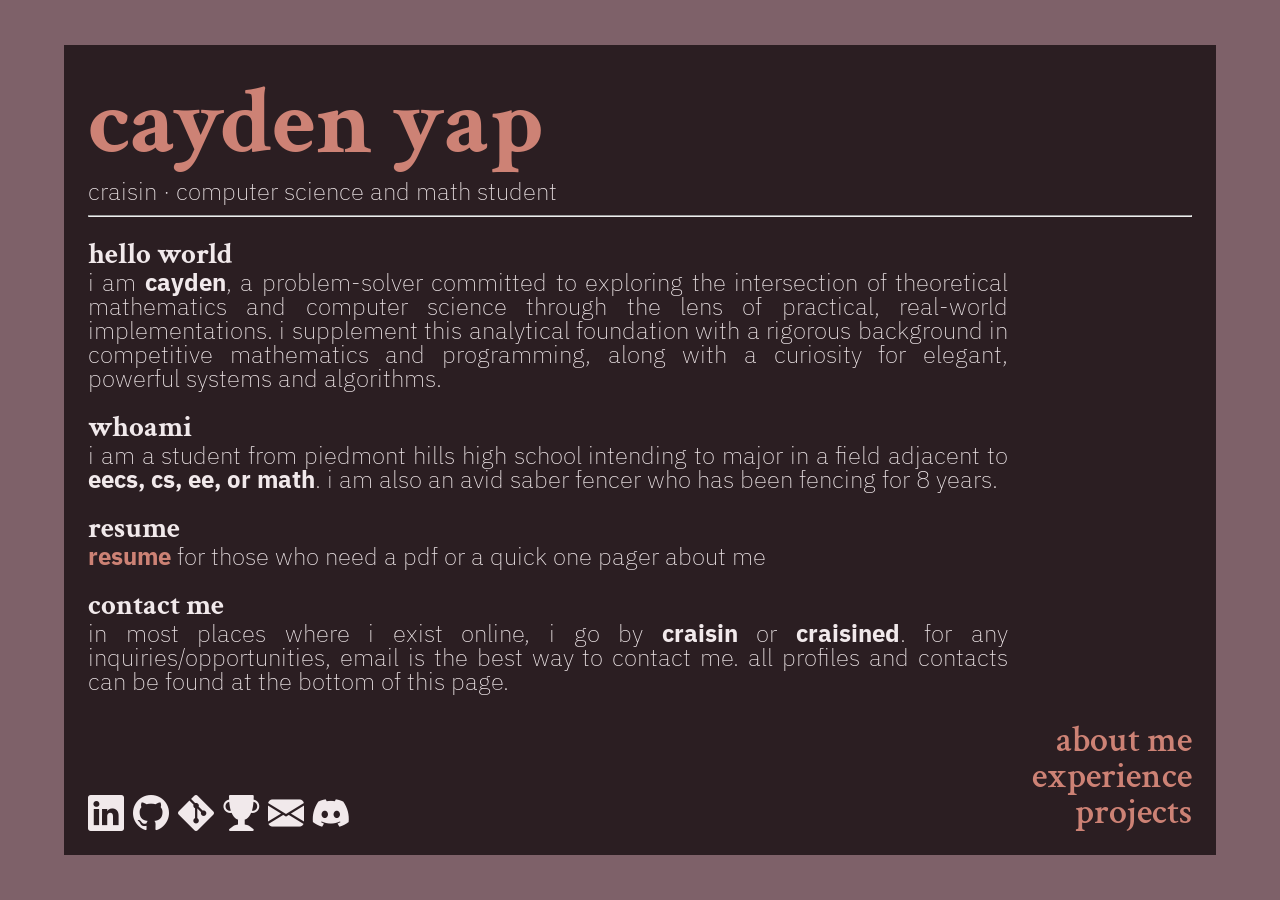
<file: index.html>
<!DOCTYPE html>
<html>

<head>
    <link rel="icon" href="icon.ico" type="image/x-icon">
    <link rel="stylesheet" href="style.css">
    <meta charset="utf-8">
    <title>𝚌𝚊𝚢𝚍𝚎𝚗 𝚢𝚊𝚙</title>
</head>

<body>

<div class="foreground-container">
    <header>
        <h1>cayden yap</h1>
        <p class="subtitle">craisin · computer science and math student</p>
        <hr>
    </header>
    <main>
        <div class="content-container">
            <article>
                <h3>hello world</h3>
                <p>
                    i am <b>cayden</b>, a problem-solver committed to exploring the intersection of theoretical mathematics and computer science through the lens of practical, real-world implementations.
                    i supplement this analytical foundation with a rigorous background in competitive mathematics and programming, along with a curiosity for elegant, powerful systems and algorithms.
                </p>
                <h3>whoami</h3>
                <p>
                    i am a student from piedmont hills high school intending to major in a field adjacent to <b>eecs, cs, ee, or math</b>.
                    i am also an avid saber fencer who has been fencing for 8 years.
                    
                </p>
                <h3>resume</h3>
                <p><b><a href="resume.pdf">resume</a></b> for those who need a pdf or a quick one pager about me</p>
                <h3>contact me</h3>
                <p>
                    in most places where i exist online, i go by <b>craisin</b> or <b>craisined</b>.
                    for any inquiries/opportunities, email is the best way to contact me. all profiles and contacts can be found at the bottom of this page.
                </p>
            </article>
            <footer>
                <a class="bi bi-linkedin" title="Linkedin" href="https://www.linkedin.com/in/kah-kai-yap/"></a>
                <a class="bi bi-github" title="Github" href="https://github.com/craisined"></a>
                <a class="bi bi-git" title="Gitea" href="https://gitea.craisin.tech/craisin"></a>
                <a class="bi bi-trophy-fill" title="Codeforces" href="https://codeforces.com/profile/craisin"></a>
                <a class="bi bi-envelope-fill" title="Email" href="mailto:kahkaicyap@gmail.com"></a>
                <a class="bi bi-discord" title="Discord" href="https://discord.com/users/760241513245704292"></a>
            </footer>
        </div>
        <nav>
            <h2><a href="">about me</a></h2>
            <h2><a href="experience.html">experience</a></h2>
            <h2><a href="projects.html">projects</a></h2>
        </nav>
    </main>
</div>

</body>

</html>
</file>
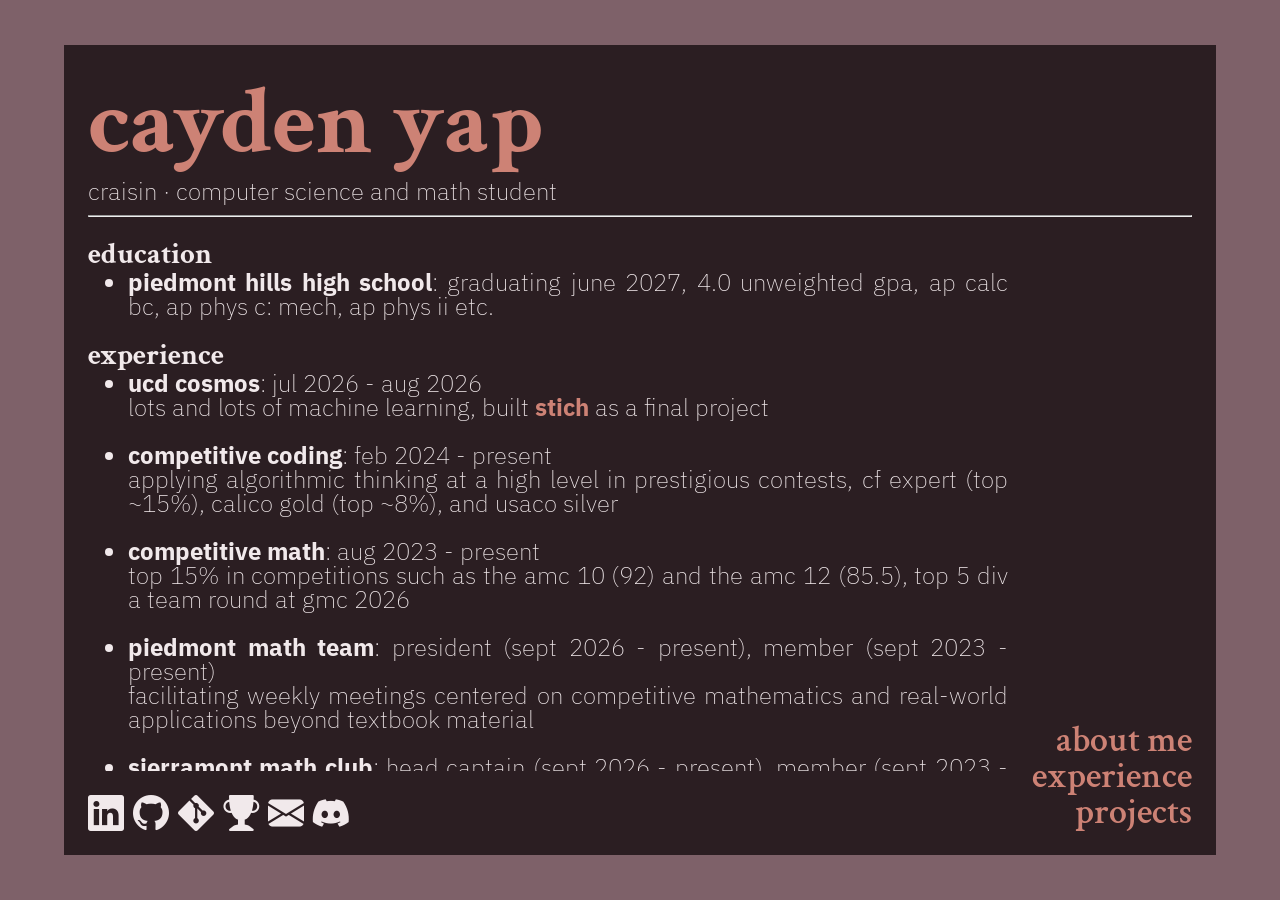
<file: experience.html>
<!DOCTYPE html>
<html>

<head>
    <link rel="icon" href="icon.ico" type="image/x-icon">
    <link rel="stylesheet" href="style.css">
    <meta charset="utf-8">
    <title>𝚌𝚊𝚢𝚍𝚎𝚗 𝚢𝚊𝚙</title>
</head>

<body>

<div class="foreground-container">
    <header>
        <h1>cayden yap</h1>
        <p class="subtitle">craisin · computer science and math student</p>
        <hr>
    </header>
    <main>
        <div class="content-container">
            <article>
                <h3>education</h3>
                <ul>
                    <li><b>piedmont hills high school</b>: graduating june 2027, 4.0 unweighted gpa, ap calc bc, ap phys c: mech, ap phys ii etc.</li>
                </ul>
                <h3>experience</h3>
                <ul>
                    <li>
                        <b>ucd cosmos</b>: jul 2026 - aug 2026
                        <p>lots and lots of machine learning, built <b><a href="https://stich.craisin.tech">stich</a></b> as a final project</p>
                    </li>
                    <li>
                        <b>competitive coding</b>: feb 2024 - present
                        <p>applying algorithmic thinking at a high level in prestigious contests, cf expert (top ~15%), calico gold (top ~8%), and usaco silver</p>
                    </li>
                    <li>
                        <b>competitive math</b>: aug 2023 - present
                        <p>top 15% in competitions such as the amc 10 (92) and the amc 12 (85.5), top 5 div a team round at gmc 2026</p>
                    </li>
                    <li>
                        <b>piedmont math team</b>: president (sept 2026 - present), member (sept 2023 - present)
                        <p>facilitating weekly meetings centered on competitive mathematics and real-world applications beyond textbook material</p>
                    </li>
                    <li>
                        <b>sierramont math club</b>: head captain (sept 2026 - present), member (sept 2023 - present)
                        <p>cultivating a culture of problem-solving through weekly meetings focused on competitive math readiness and collaborative learning.</p>
                    </li>
                    <li>
                        <b>physics club</b>: vice president (sept 2026 - present)
                        <p>designing engaging labs and meetings to carve a deeper understanding and passion for physics</p>
                    </li>
                    <li>
                        <b>saber fencer at halberstadt</b>: 2021 - present
                        <p>8th Place at div ii summer nationals 2024, showcasing competitive drive at a national level</p>
                    </li>
                </ul>
                <h3>skills</h3>
                <ul>
                    <li><b>python</b>: flask, pandas, pytorch</li>
                    <li><b>html, css, js</b></li>
                    <li><b>docker</b>: compose</li>
                    <li><b>unix based systems</b>: debian, shell scripting</li>
                    <li><b>mandarin</b>: basic conversational proficiency</li>
                </ul>
            </article>
            <footer>
                <a class="bi bi-linkedin" title="Linkedin" href="https://www.linkedin.com/in/kah-kai-yap/"></a>
                <a class="bi bi-github" title="Github" href="https://github.com/craisined"></a>
                <a class="bi bi-git" title="Gitea" href="https://gitea.craisin.tech/craisin"></a>
                <a class="bi bi-trophy-fill" title="Codeforces" href="https://codeforces.com/profile/craisin"></a>
                <a class="bi bi-envelope-fill" title="Email" href="mailto:kahkaicyap@gmail.com"></a>
                <a class="bi bi-discord" title="Discord" href="https://discord.com/users/760241513245704292"></a>
            </footer>
        </div>
        <nav>
            <h2><a href="/">about me</a></h2>
            <h2><a href="">experience</a></h2>
            <h2><a href="projects.html">projects</a></h2>
        </nav>
    </main>
</div>

</body>

</html>
</file>
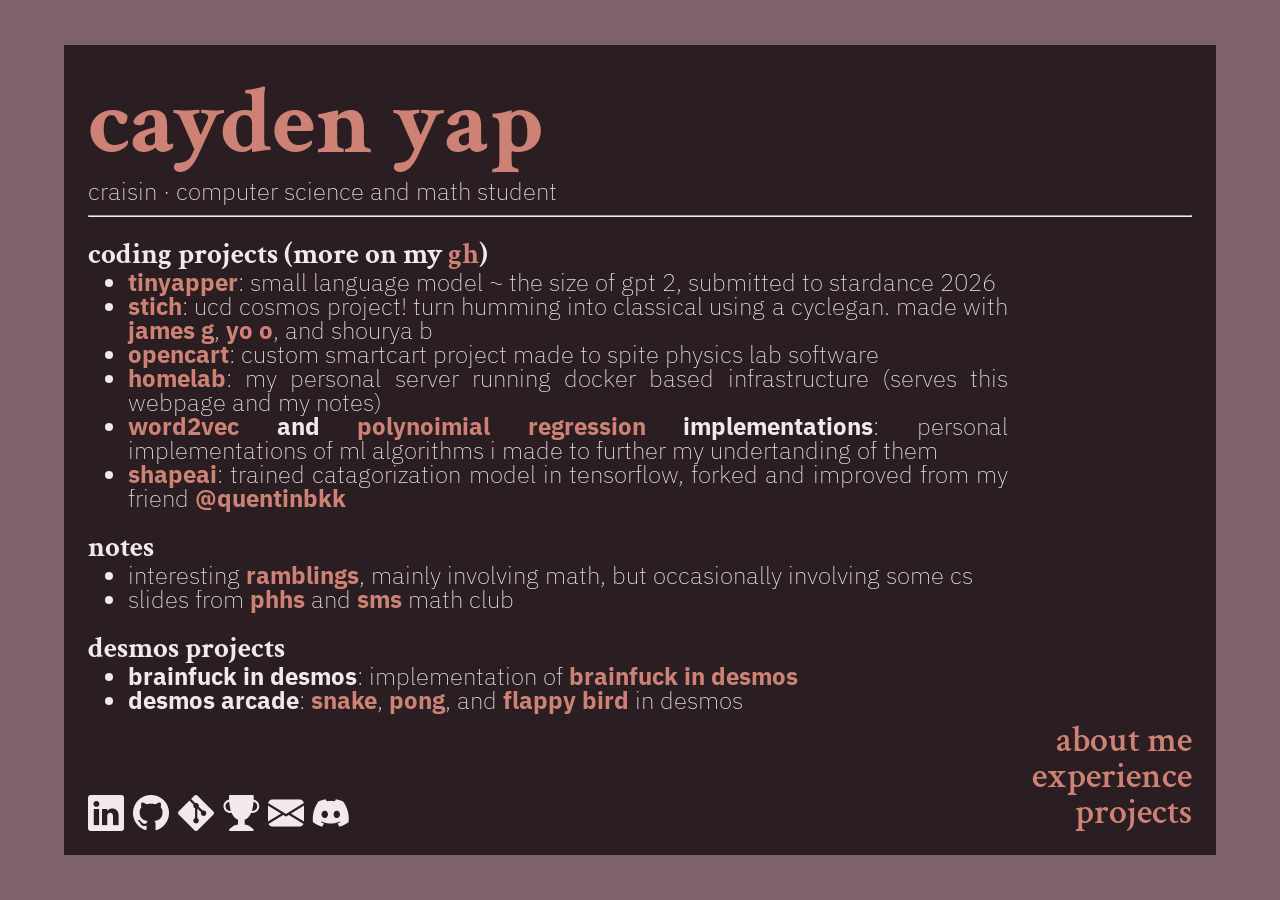
<file: projects.html>
<!DOCTYPE html>
<html>

<head>
    <link rel="icon" href="icon.ico" type="image/x-icon">
    <link rel="stylesheet" href="style.css">
    <meta charset="utf-8">
    <title>𝚌𝚊𝚢𝚍𝚎𝚗 𝚢𝚊𝚙</title>
</head>

<body>

<div class="foreground-container">
    <header>
        <h1>cayden yap</h1>
        <p class="subtitle">craisin · computer science and math student</p>
        <hr>
    </header>
    <main>
        <div class="content-container">
            <article>
                <h3>coding projects (more on my <b><a href="https://github.com/craisined">gh</a></b>)</h3>
                <ul>
                    <li><b><a href="https://github.com/craisined/tinyapper">tinyapper</a></b>: small language model ~ the size of gpt 2, submitted to stardance 2026</li>
                    <li><b><a href="https://stich.craisin.tech">stich</a></b>: ucd cosmos project! turn humming into classical using a cyclegan. made with <b><a href="https://github.com/arcadeArchitect">james g</a></b>, <b><a href="https://github.com/yo-253">yo o</a></b>, and shourya b</li>
                    <li><b><a href="https://opencart.craisin.tech">opencart</a></b>: custom smartcart project made to spite physics lab software</li>
                    <li><b><a href="https://github.com/craisined/homelab-compose">homelab</a></b>: my personal server running docker based infrastructure (serves this webpage and my notes)</li>
                    <li><b><a href="https://github.com/craisined/word2vec-from-scratch">word2vec</a> and <a href="https://github.com/craisined/polynomial-regression">polynoimial regression</a> implementations</b>: personal implementations of ml algorithms i made to further my undertanding of them</li>
                    <li><b><a href="https://shapeai.craisin.tech">shapeai</a></b>: trained catagorization model in tensorflow, forked and improved from my friend <b><a href="https://github.com/quentinbkk">@quentinbkk</a></b></li>
                </ul>
                <h3>notes</h3>
                <ul>
                    <li>interesting <b><a href="https://notes.craisin.tech">ramblings</a></b>, mainly involving math, but occasionally involving some cs</li>
                    <li>slides from <b><a href="https://drive.google.com/drive/folders/1qbMa-FN3c0GvBiYzLHtLrEfpe52rqtn6?usp=drive_link">phhs</a></b> and <b><a href="https://drive.google.com/drive/folders/1JD4pmhg3QJSXomd5u3TpOPRT2U1bp4Ql?usp=drive_link">sms</a></b> math club</li>
                </ul>
                <h3>desmos projects</h3>
                <ul>
                    <li><b>brainfuck in desmos</b>: implementation of <b><a href="https://www.desmos.com/calculator/36acb2d22f">brainfuck in desmos</a></b></li>
                    <li><b>desmos arcade</b>: <b><a href="https://www.desmos.com/calculator/31f9eb453e">snake</a></b>, <b><a href="https://www.desmos.com/calculator/06072f8b71">pong</a></b>, and <b><a href="https://www.desmos.com/calculator/d9pxtqh4xp">flappy bird</a></b> in desmos</li>
                </ul>
            </article>
            <footer>
                <a class="bi bi-linkedin" title="Linkedin" href="https://www.linkedin.com/in/kah-kai-yap/"></a>
                <a class="bi bi-github" title="Github" href="https://github.com/craisined"></a>
                <a class="bi bi-git" title="Gitea" href="https://gitea.craisin.tech/craisin"></a>
                <a class="bi bi-trophy-fill" title="Codeforces" href="https://codeforces.com/profile/craisin"></a>
                <a class="bi bi-envelope-fill" title="Email" href="mailto:kahkaicyap@gmail.com"></a>
                <a class="bi bi-discord" title="Discord" href="https://discord.com/users/760241513245704292"></a>
            </footer>
        </div>
        <nav>
            <h2><a href="/">about me</a></h2>
            <h2><a href="experience.html">experience</a></h2>
            <h2><a href="">projects</a></h2>
        </nav>
    </main>
</div>

</body>

</html>
</file>
<file: style.css>
@import url('https://fonts.googleapis.com/css2?family=Crimson+Text:ital,wght@0,400;0,600;0,700;1,400;1,600;1,700&family=IBM+Plex+Sans:ital,wght@0,100..700;1,100..700&display=swap');
@import url("https://cdn.jsdelivr.net/npm/bootstrap-icons@1.13.1/font/bootstrap-icons.min.css");

:root {
    --page-color: #7e6169;
    --background: #2b1e22;
    --primary: #f1e9eb;
    --highlight: #cd8275;
    --highlight-bright: #dc9b90;
}

html {
    font-size: 150%;
}

body {
    color: var(--primary);
    background-color: var(--page-color);

    width: 100vw;
    height: 100dvh;

    margin: 0;
    line-height: 1;

    font-size: 1rem;
    font-family: "IBM Plex Sans", sans-serif;
    font-optical-sizing: auto;
    font-weight: 200;
    font-style: normal;
}

.foreground-container {
    width: calc(90vw - 2rem);
    height: calc(90dvh - 2rem);

    margin: 5dvh 5vw;
    padding: 1rem;
    
    display: inline-flex;
    flex-direction: column;

    background-color: var(--background);
}

main {
    overflow: hidden;

    flex-grow: 1;

    display: flex;
}


.content-container {
    overflow: hidden;

    flex-grow: 1;

    display: flex;
    flex-direction: column;
}

article {
    overflow: auto;
    overscroll-behavior-y: contain;
    scrollbar-width: none;

    flex-grow: 1;

    text-align: justify;
}

article::-webkit-scrollbar {
    display: none;
}

footer {
    font-size: 1.5rem;
    padding-top: 1rem;
}

nav {
    margin-top: auto;
    margin-left: 1rem;
    text-align: right;
}

h1 {
    color: var(--highlight);
    
    margin: 0;
    line-height: 1.15;
    display: inline-block;
    
    font-size: 4rem;
    font-family: "Crimson Text", serif;
    font-weight: 700;
    font-style: normal;
}

h2 {
    margin: 0;

    font-size: 1.5rem;
    font-family: "Crimson Text", serif;
    font-weight: 600;
    font-style: normal;
}

h3 {
    margin: 0;

    font-size: 1.2rem;
    font-family: "Crimson Text", serif;
    font-weight: 700;
    font-style: normal;
    line-height: 1;
}

p {
    margin: 0 0 1rem 0;
}

.subtitle{
    margin-bottom: 0;
}

hr {
    color: var(--primary);
    margin-bottom: 1rem;
}

a {
    color: var(--highlight);
    text-decoration: none;
}

footer > a{
    color: var(--primary);
}

a:hover{
    color: var(--highlight-bright);
}

ul {
    margin: 0 0 1rem 0;
}
</file>
